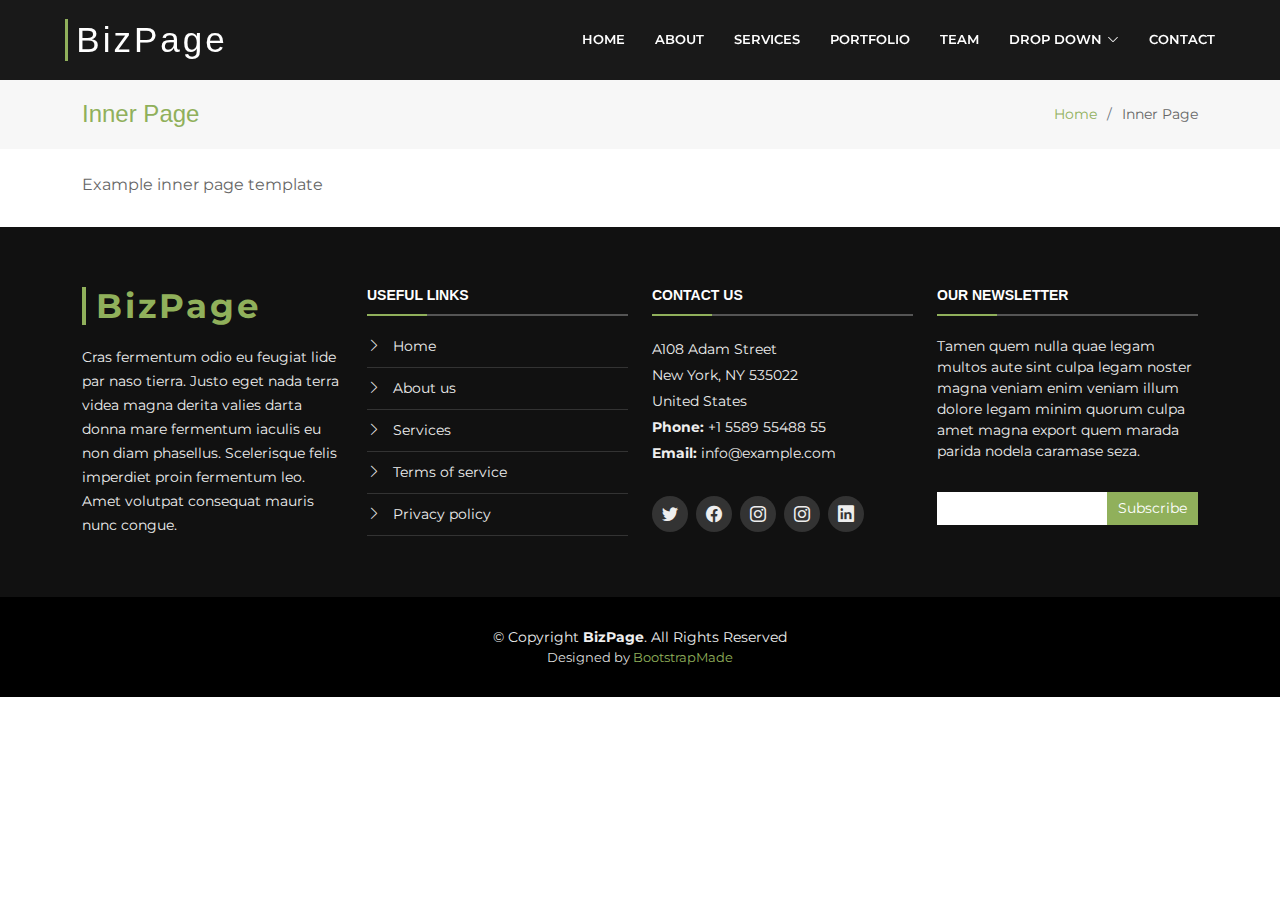
<file: inner-page.html>
<!DOCTYPE html>
<html lang="en">

<head>
  <meta charset="utf-8">
  <meta content="width=device-width, initial-scale=1.0" name="viewport">

  <title>Inner Page - BizPage Bootstrap Template</title>
  <meta content="" name="description">
  <meta content="" name="keywords">

  <!-- Favicons -->
  <link href="assets/img/favicon.png" rel="icon">
  <link href="assets/img/apple-touch-icon.png" rel="apple-touch-icon">

  <!-- Google Fonts -->
  <link href="https://fonts.googleapis.com/css?family=Open+Sans:300,300i,400,400i,700,700i|Montserrat:300,400,500,700" rel="stylesheet">

  <!-- Vendor CSS Files -->
  <link href="assets/vendor/animate.css/animate.min.css" rel="stylesheet">
  <link href="assets/vendor/aos/aos.css" rel="stylesheet">
  <link href="assets/vendor/bootstrap/css/bootstrap.min.css" rel="stylesheet">
  <link href="assets/vendor/bootstrap-icons/bootstrap-icons.css" rel="stylesheet">
  <link href="assets/vendor/glightbox/css/glightbox.min.css" rel="stylesheet">
  <link href="assets/vendor/swiper/swiper-bundle.min.css" rel="stylesheet">

  <!-- Template Main CSS File -->
  <link href="assets/css/style.css" rel="stylesheet">

  <!-- =======================================================
  * Template Name: BizPage - v5.1.0
  * Template URL: https://bootstrapmade.com/bizpage-bootstrap-business-template/
  * Author: BootstrapMade.com
  * License: https://bootstrapmade.com/license/
  ======================================================== -->
</head>

<body>

  <!-- ======= Header ======= -->
  <header id="header" class="fixed-top d-flex align-items-center ">
    <div class="container-fluid">

      <div class="row justify-content-center align-items-center">
        <div class="col-xl-11 d-flex align-items-center justify-content-between">
          <h1 class="logo"><a href="index.html">BizPage</a></h1>
          <!-- Uncomment below if you prefer to use an image logo -->
          <!-- <a href="index.html" class="logo"><img src="assets/img/logo.png" alt="" class="img-fluid"></a>-->

          <nav id="navbar" class="navbar">
            <ul>
              <li><a class="nav-link scrollto " href="#hero">Home</a></li>
              <li><a class="nav-link scrollto" href="#about">About</a></li>
              <li><a class="nav-link scrollto" href="#services">Services</a></li>
              <li><a class="nav-link scrollto " href="#portfolio">Portfolio</a></li>
              <li><a class="nav-link scrollto" href="#team">Team</a></li>
              <li class="dropdown"><a href="#"><span>Drop Down</span> <i class="bi bi-chevron-down"></i></a>
                <ul>
                  <li><a href="#">Drop Down 1</a></li>
                  <li class="dropdown"><a href="#"><span>Deep Drop Down</span> <i class="bi bi-chevron-right"></i></a>
                    <ul>
                      <li><a href="#">Deep Drop Down 1</a></li>
                      <li><a href="#">Deep Drop Down 2</a></li>
                      <li><a href="#">Deep Drop Down 3</a></li>
                      <li><a href="#">Deep Drop Down 4</a></li>
                      <li><a href="#">Deep Drop Down 5</a></li>
                    </ul>
                  </li>
                  <li><a href="#">Drop Down 2</a></li>
                  <li><a href="#">Drop Down 3</a></li>
                  <li><a href="#">Drop Down 4</a></li>
                </ul>
              </li>
              <li><a class="nav-link scrollto" href="#contact">Contact</a></li>
            </ul>
            <i class="bi bi-list mobile-nav-toggle"></i>
          </nav><!-- .navbar -->
        </div>
      </div>

    </div>
  </header><!-- End Header -->

  <main id="main">

    <!-- ======= Breadcrumbs Section ======= -->
    <section class="breadcrumbs">
      <div class="container">

        <div class="d-flex justify-content-between align-items-center">
          <h2>Inner Page</h2>
          <ol>
            <li><a href="index.html">Home</a></li>
            <li>Inner Page</li>
          </ol>
        </div>

      </div>
    </section><!-- End Breadcrumbs Section -->

    <section class="inner-page mt-4">
      <div class="container">
        <p>
          Example inner page template
        </p>
      </div>
    </section>

  </main><!-- End #main -->

  <!-- ======= Footer ======= -->
  <footer id="footer">
    <div class="footer-top">
      <div class="container">
        <div class="row">

          <div class="col-lg-3 col-md-6 footer-info">
            <h3>BizPage</h3>
            <p>Cras fermentum odio eu feugiat lide par naso tierra. Justo eget nada terra videa magna derita valies darta donna mare fermentum iaculis eu non diam phasellus. Scelerisque felis imperdiet proin fermentum leo. Amet volutpat consequat mauris nunc congue.</p>
          </div>

          <div class="col-lg-3 col-md-6 footer-links">
            <h4>Useful Links</h4>
            <ul>
              <li><i class="bi bi-chevron-right"></i> <a href="#">Home</a></li>
              <li><i class="bi bi-chevron-right"></i> <a href="#">About us</a></li>
              <li><i class="bi bi-chevron-right"></i> <a href="#">Services</a></li>
              <li><i class="bi bi-chevron-right"></i> <a href="#">Terms of service</a></li>
              <li><i class="bi bi-chevron-right"></i> <a href="#">Privacy policy</a></li>
            </ul>
          </div>

          <div class="col-lg-3 col-md-6 footer-contact">
            <h4>Contact Us</h4>
            <p>
              A108 Adam Street <br>
              New York, NY 535022<br>
              United States <br>
              <strong>Phone:</strong> +1 5589 55488 55<br>
              <strong>Email:</strong> info@example.com<br>
            </p>

            <div class="social-links">
              <a href="#" class="twitter"><i class="bi bi-twitter"></i></a>
              <a href="#" class="facebook"><i class="bi bi-facebook"></i></a>
              <a href="#" class="instagram"><i class="bi bi-instagram"></i></a>
              <a href="#" class="instagram"><i class="bi bi-instagram"></i></a>
              <a href="#" class="linkedin"><i class="bi bi-linkedin"></i></a>
            </div>

          </div>

          <div class="col-lg-3 col-md-6 footer-newsletter">
            <h4>Our Newsletter</h4>
            <p>Tamen quem nulla quae legam multos aute sint culpa legam noster magna veniam enim veniam illum dolore legam minim quorum culpa amet magna export quem marada parida nodela caramase seza.</p>
            <form action="" method="post">
              <input type="email" name="email"><input type="submit" value="Subscribe">
            </form>
          </div>

        </div>
      </div>
    </div>

    <div class="container">
      <div class="copyright">
        &copy; Copyright <strong>BizPage</strong>. All Rights Reserved
      </div>
      <div class="credits">
        <!--
        All the links in the footer should remain intact.
        You can delete the links only if you purchased the pro version.
        Licensing information: https://bootstrapmade.com/license/
        Purchase the pro version with working PHP/AJAX contact form: https://bootstrapmade.com/buy/?theme=BizPage
      -->
        Designed by <a href="https://bootstrapmade.com/">BootstrapMade</a>
      </div>
    </div>
  </footer><!-- End Footer -->

  <a href="#" class="back-to-top d-flex align-items-center justify-content-center"><i class="bi bi-arrow-up-short"></i></a>
  <!-- Uncomment below i you want to use a preloader -->
  <!-- <div id="preloader"></div> -->

  <!-- Vendor JS Files -->
  <script src="assets/vendor/aos/aos.js"></script>
  <script src="assets/vendor/bootstrap/js/bootstrap.bundle.min.js"></script>
  <script src="assets/vendor/glightbox/js/glightbox.min.js"></script>
  <script src="assets/vendor/isotope-layout/isotope.pkgd.min.js"></script>
  <script src="assets/vendor/php-email-form/validate.js"></script>
  <script src="assets/vendor/purecounter/purecounter.js"></script>
  <script src="assets/vendor/swiper/swiper-bundle.min.js"></script>
  <script src="assets/vendor/waypoints/noframework.waypoints.js"></script>

  <!-- Template Main JS File -->
  <script src="assets/js/main.js"></script>

</body>

</html>
</file>
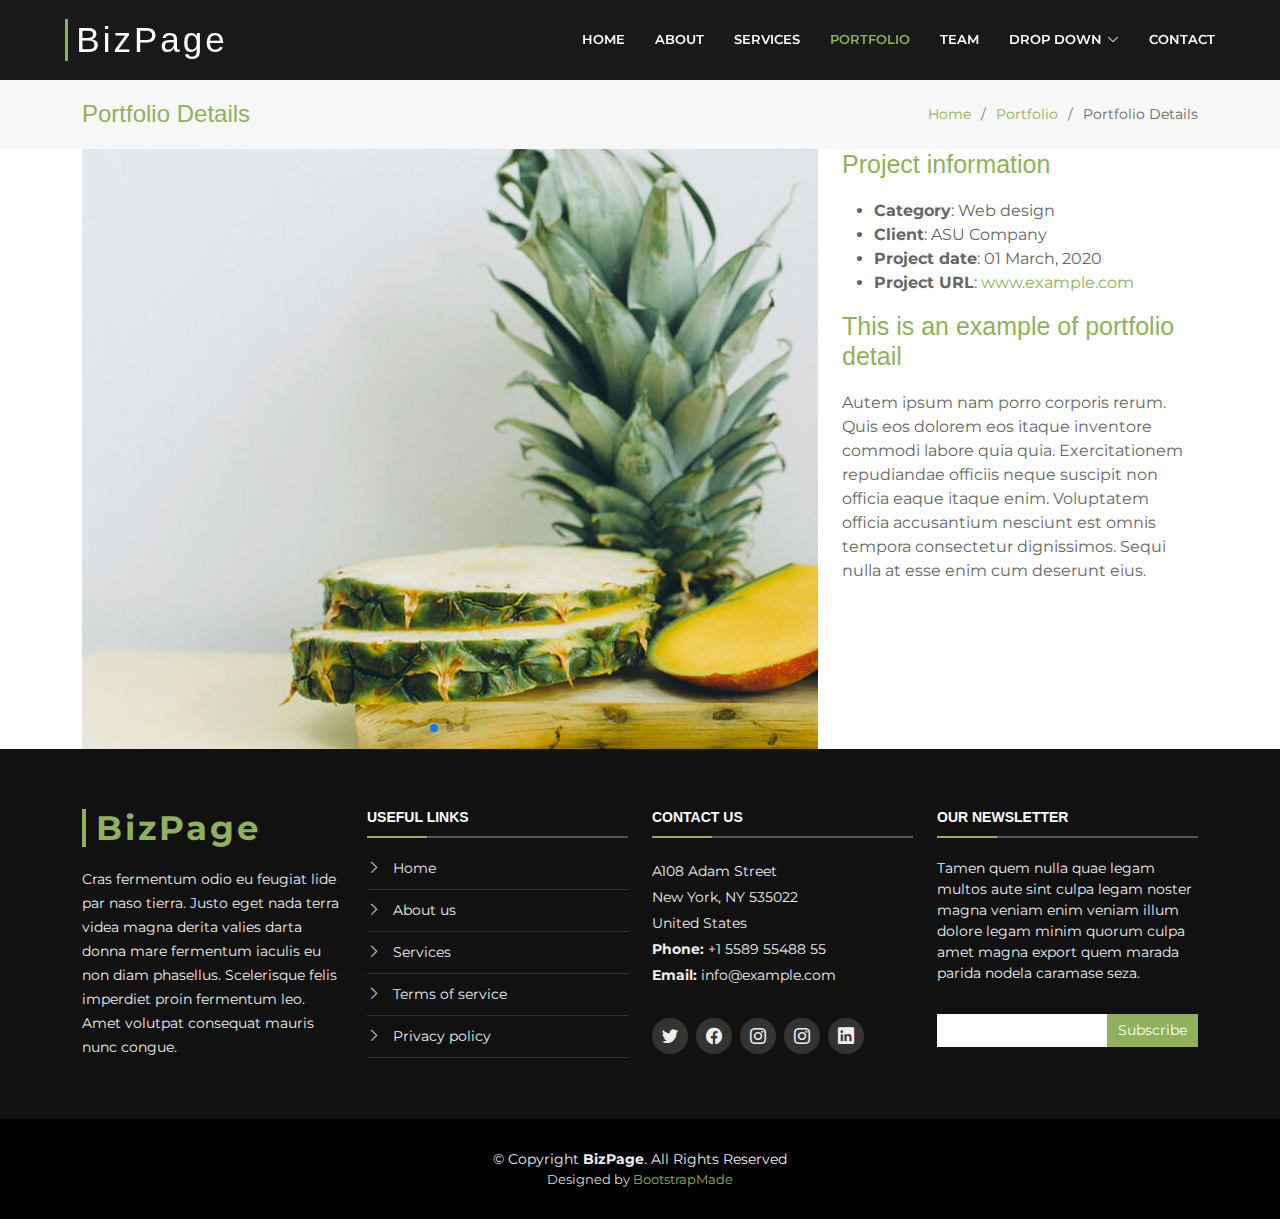
<file: portfolio-details.html>
<!DOCTYPE html>
<html lang="en">

<head>
  <meta charset="utf-8">
  <meta content="width=device-width, initial-scale=1.0" name="viewport">

  <title>Portfolio Details - BizPage Bootstrap Template</title>
  <meta content="" name="description">
  <meta content="" name="keywords">

  <!-- Favicons -->
  <link href="assets/img/favicon.png" rel="icon">
  <link href="assets/img/apple-touch-icon.png" rel="apple-touch-icon">

  <!-- Google Fonts -->
  <link href="https://fonts.googleapis.com/css?family=Open+Sans:300,300i,400,400i,700,700i|Montserrat:300,400,500,700" rel="stylesheet">

  <!-- Vendor CSS Files -->
  <link href="assets/vendor/animate.css/animate.min.css" rel="stylesheet">
  <link href="assets/vendor/aos/aos.css" rel="stylesheet">
  <link href="assets/vendor/bootstrap/css/bootstrap.min.css" rel="stylesheet">
  <link href="assets/vendor/bootstrap-icons/bootstrap-icons.css" rel="stylesheet">
  <link href="assets/vendor/glightbox/css/glightbox.min.css" rel="stylesheet">
  <link href="assets/vendor/swiper/swiper-bundle.min.css" rel="stylesheet">

  <!-- Template Main CSS File -->
  <link href="assets/css/style.css" rel="stylesheet">

  <!-- =======================================================
  * Template Name: BizPage - v5.1.0
  * Template URL: https://bootstrapmade.com/bizpage-bootstrap-business-template/
  * Author: BootstrapMade.com
  * License: https://bootstrapmade.com/license/
  ======================================================== -->
</head>

<body>

  <!-- ======= Header ======= -->
  <header id="header" class="fixed-top d-flex align-items-center ">
    <div class="container-fluid">

      <div class="row justify-content-center align-items-center">
        <div class="col-xl-11 d-flex align-items-center justify-content-between">
          <h1 class="logo"><a href="index.html">BizPage</a></h1>
          <!-- Uncomment below if you prefer to use an image logo -->
          <!-- <a href="index.html" class="logo"><img src="assets/img/logo.png" alt="" class="img-fluid"></a>-->

          <nav id="navbar" class="navbar">
            <ul>
              <li><a class="nav-link scrollto " href="#hero">Home</a></li>
              <li><a class="nav-link scrollto" href="#about">About</a></li>
              <li><a class="nav-link scrollto" href="#services">Services</a></li>
              <li><a class="nav-link scrollto active" href="#portfolio">Portfolio</a></li>
              <li><a class="nav-link scrollto" href="#team">Team</a></li>
              <li class="dropdown"><a href="#"><span>Drop Down</span> <i class="bi bi-chevron-down"></i></a>
                <ul>
                  <li><a href="#">Drop Down 1</a></li>
                  <li class="dropdown"><a href="#"><span>Deep Drop Down</span> <i class="bi bi-chevron-right"></i></a>
                    <ul>
                      <li><a href="#">Deep Drop Down 1</a></li>
                      <li><a href="#">Deep Drop Down 2</a></li>
                      <li><a href="#">Deep Drop Down 3</a></li>
                      <li><a href="#">Deep Drop Down 4</a></li>
                      <li><a href="#">Deep Drop Down 5</a></li>
                    </ul>
                  </li>
                  <li><a href="#">Drop Down 2</a></li>
                  <li><a href="#">Drop Down 3</a></li>
                  <li><a href="#">Drop Down 4</a></li>
                </ul>
              </li>
              <li><a class="nav-link scrollto" href="#contact">Contact</a></li>
            </ul>
            <i class="bi bi-list mobile-nav-toggle"></i>
          </nav><!-- .navbar -->
        </div>
      </div>

    </div>
  </header><!-- End Header -->

  <main id="main">

    <!-- ======= Breadcrumbs Section ======= -->
    <section class="breadcrumbs">
      <div class="container">

        <div class="d-flex justify-content-between align-items-center">
          <h2>Portfolio Details</h2>
          <ol>
            <li><a href="index.html">Home</a></li>
            <li><a href="portfolio.html">Portfolio</a></li>
            <li>Portfolio Details</li>
          </ol>
        </div>

      </div>
    </section><!-- Breadcrumbs Section -->

    <!-- ======= Portfolio Details Section ======= -->
    <section id="portfolio-details" class="portfolio-details">
      <div class="container">

        <div class="row gy-4">

          <div class="col-lg-8">
            <div class="portfolio-details-slider swiper-container">
              <div class="swiper-wrapper align-items-center">

                <div class="swiper-slide">
                  <img src="assets/img/portfolio/portfolio-details-1.jpg" alt="">
                </div>

                <div class="swiper-slide">
                  <img src="assets/img/portfolio/portfolio-details-2.jpg" alt="">
                </div>

                <div class="swiper-slide">
                  <img src="assets/img/portfolio/portfolio-details-3.jpg" alt="">
                </div>

              </div>
              <div class="swiper-pagination"></div>
            </div>
          </div>

          <div class="col-lg-4">
            <div class="portfolio-info">
              <h3>Project information</h3>
              <ul>
                <li><strong>Category</strong>: Web design</li>
                <li><strong>Client</strong>: ASU Company</li>
                <li><strong>Project date</strong>: 01 March, 2020</li>
                <li><strong>Project URL</strong>: <a href="#">www.example.com</a></li>
              </ul>
            </div>
            <div class="portfolio-description">
              <h2>This is an example of portfolio detail</h2>
              <p>
                Autem ipsum nam porro corporis rerum. Quis eos dolorem eos itaque inventore commodi labore quia quia. Exercitationem repudiandae officiis neque suscipit non officia eaque itaque enim. Voluptatem officia accusantium nesciunt est omnis tempora consectetur dignissimos. Sequi nulla at esse enim cum deserunt eius.
              </p>
            </div>
          </div>

        </div>

      </div>
    </section><!-- End Portfolio Details Section -->

  </main><!-- End #main -->

  <!-- ======= Footer ======= -->
  <footer id="footer">
    <div class="footer-top">
      <div class="container">
        <div class="row">

          <div class="col-lg-3 col-md-6 footer-info">
            <h3>BizPage</h3>
            <p>Cras fermentum odio eu feugiat lide par naso tierra. Justo eget nada terra videa magna derita valies darta donna mare fermentum iaculis eu non diam phasellus. Scelerisque felis imperdiet proin fermentum leo. Amet volutpat consequat mauris nunc congue.</p>
          </div>

          <div class="col-lg-3 col-md-6 footer-links">
            <h4>Useful Links</h4>
            <ul>
              <li><i class="bi bi-chevron-right"></i> <a href="#">Home</a></li>
              <li><i class="bi bi-chevron-right"></i> <a href="#">About us</a></li>
              <li><i class="bi bi-chevron-right"></i> <a href="#">Services</a></li>
              <li><i class="bi bi-chevron-right"></i> <a href="#">Terms of service</a></li>
              <li><i class="bi bi-chevron-right"></i> <a href="#">Privacy policy</a></li>
            </ul>
          </div>

          <div class="col-lg-3 col-md-6 footer-contact">
            <h4>Contact Us</h4>
            <p>
              A108 Adam Street <br>
              New York, NY 535022<br>
              United States <br>
              <strong>Phone:</strong> +1 5589 55488 55<br>
              <strong>Email:</strong> info@example.com<br>
            </p>

            <div class="social-links">
              <a href="#" class="twitter"><i class="bi bi-twitter"></i></a>
              <a href="#" class="facebook"><i class="bi bi-facebook"></i></a>
              <a href="#" class="instagram"><i class="bi bi-instagram"></i></a>
              <a href="#" class="instagram"><i class="bi bi-instagram"></i></a>
              <a href="#" class="linkedin"><i class="bi bi-linkedin"></i></a>
            </div>

          </div>

          <div class="col-lg-3 col-md-6 footer-newsletter">
            <h4>Our Newsletter</h4>
            <p>Tamen quem nulla quae legam multos aute sint culpa legam noster magna veniam enim veniam illum dolore legam minim quorum culpa amet magna export quem marada parida nodela caramase seza.</p>
            <form action="" method="post">
              <input type="email" name="email"><input type="submit" value="Subscribe">
            </form>
          </div>

        </div>
      </div>
    </div>

    <div class="container">
      <div class="copyright">
        &copy; Copyright <strong>BizPage</strong>. All Rights Reserved
      </div>
      <div class="credits">
        <!--
        All the links in the footer should remain intact.
        You can delete the links only if you purchased the pro version.
        Licensing information: https://bootstrapmade.com/license/
        Purchase the pro version with working PHP/AJAX contact form: https://bootstrapmade.com/buy/?theme=BizPage
      -->
        Designed by <a href="https://bootstrapmade.com/">BootstrapMade</a>
      </div>
    </div>
  </footer><!-- End Footer -->

  <a href="#" class="back-to-top d-flex align-items-center justify-content-center"><i class="bi bi-arrow-up-short"></i></a>
  <!-- Uncomment below i you want to use a preloader -->
  <!-- <div id="preloader"></div> -->

  <!-- Vendor JS Files -->
  <script src="assets/vendor/aos/aos.js"></script>
  <script src="assets/vendor/bootstrap/js/bootstrap.bundle.min.js"></script>
  <script src="assets/vendor/glightbox/js/glightbox.min.js"></script>
  <script src="assets/vendor/isotope-layout/isotope.pkgd.min.js"></script>
  <script src="assets/vendor/php-email-form/validate.js"></script>
  <script src="assets/vendor/purecounter/purecounter.js"></script>
  <script src="assets/vendor/swiper/swiper-bundle.min.js"></script>
  <script src="assets/vendor/waypoints/noframework.waypoints.js"></script>

  <!-- Template Main JS File -->
  <script src="assets/js/main.js"></script>

</body>

</html>
</file>
<file: assets/css/style.css>
/**
* Template Name: BizPage - v5.1.0
* Template URL: https://bootstrapmade.com/bizpage-bootstrap-business-template/
* Author: BootstrapMade.com
* License: https://bootstrapmade.com/license/
*/

/*--------------------------------------------------------------
# General
--------------------------------------------------------------*/
body {
  background: #fff;
  color: #666666;
  font-family: "Montserrat", sans-serif;
}

a {
  color: #90b05b;
  transition: 0.5s;
  text-decoration: none;
}

a:hover, a:active, a:focus {
  color: #90b05b;
  outline: none;
  text-decoration: none;
}

p {
  padding: 0;
  margin: 0 0 30px 0;
}

h1, h2, h3, h4{
  font-family: 'Coda Caption', sans-serif;
  font-weight: 400;
  font-size: 25px;
  margin: 0 0 20px 0;
  padding: 0;
  color: #90b05b;
}
h5, h6{
  font-family: 'Montserrat', sans-serif;
  font-weight: 400;
  font-size: 20px;
  margin: 0 0 20px 0;
  padding: 0;
}

/*--------------------------------------------------------------
# Back to top button
--------------------------------------------------------------*/
.back-to-top {
  position: fixed;
  visibility: hidden;
  opacity: 0;
  right: 15px;
  bottom: 15px;
  z-index: 996;
  background: #90b05b;
  width: 40px;
  height: 40px;
  border-radius: 50px;
  transition: all 0.4s;
}

.back-to-top i {
  font-size: 28px;
  color: #fff;
  line-height: 0;
}

.back-to-top:hover {
  background: #2ce782;
  color: #fff;
}

.back-to-top.active {
  visibility: visible;
  opacity: 1;
}

/* Prelaoder */
#preloader {
  position: fixed;
  top: 0;
  left: 0;
  right: 0;
  bottom: 0;
  z-index: 9999;
  overflow: hidden;
  background: #fff;
}

#preloader:before {
  content: "";
  position: fixed;
  top: calc(50% - 30px);
  left: calc(50% - 30px);
  border: 6px solid #f2f2f2;
  border-top: 6px solid #90b05b;
  border-radius: 50%;
  width: 60px;
  height: 60px;
  -webkit-animation: animate-preloader 1s linear infinite;
  animation: animate-preloader 1s linear infinite;
}

@-webkit-keyframes animate-preloader {
  0% {
    transform: rotate(0deg);
  }
  100% {
    transform: rotate(360deg);
  }
}

@keyframes animate-preloader {
  0% {
    transform: rotate(0deg);
  }
  100% {
    transform: rotate(360deg);
  }
}

/*--------------------------------------------------------------
# Header
--------------------------------------------------------------*/
#header {
  transition: all 0.5s;
  z-index: 997;
  background: rgba(0, 0, 0, 0.9);
  height: 80px;
}

#header.header-transparent {
  background: transparent;
}

#header.header-scrolled {
  background: rgba(0, 0, 0, 0.9);
  height: 60px;
}

#header .logo {
  font-size: 35px;
  margin: 0;
  padding: 0;
  font-family:'Coda Caption', sans-serif;
  font-weight: 500;
  letter-spacing: 3px;
  padding-left: 8px;
  border-left: 3px solid #90b05b;
}

#header .logo a {
  color: #fff;
}

#header .logo img {
  max-height: 40px;
}

@media (max-width: 992px) {
  #header .logo {
    font-size: 28px;
  }
}

/*--------------------------------------------------------------
# Navigation Menu
--------------------------------------------------------------*/
/**
* Desktop Navigation 
*/
.navbar {
  padding: 0;
}

.navbar ul {
  margin: 0;
  padding: 0;
  display: flex;
  list-style: none;
  align-items: center;
}

.navbar li {
  position: relative;
}

.navbar a {
  display: flex;
  align-items: center;
  justify-content: space-between;
  padding: 10px 0 10px 30px;
  font-family: "Montserrat", sans-serif;
  font-size: 13px;
  font-weight: 600;
  color: #fff;
  white-space: nowrap;
  text-transform: uppercase;
  transition: 0.3s;
}

.navbar a i {
  font-size: 12px;
  line-height: 0;
  margin-left: 5px;
}

.navbar a:hover, .navbar .active, .navbar li:hover > a {
  color: #90b05b;
}

.navbar .dropdown ul {
  display: block;
  position: absolute;
  left: 14px;
  top: calc(100% + 30px);
  margin: 0;
  padding: 10px 0;
  z-index: 99;
  opacity: 0;
  visibility: hidden;
  background: #fff;
  box-shadow: 0px 0px 30px rgba(127, 137, 161, 0.25);
  transition: 0.3s;
}

.navbar .dropdown ul li {
  min-width: 200px;
}

.navbar .dropdown ul a {
  padding: 10px 20px;
  text-transform: none;
  color: #666666;
}

.navbar .dropdown ul a i {
  font-size: 12px;
}

.navbar .dropdown ul a:hover, .navbar .dropdown ul .active:hover, .navbar .dropdown ul li:hover > a {
  color: #90b05b;
}

.navbar .dropdown:hover > ul {
  opacity: 1;
  top: 100%;
  visibility: visible;
}

.navbar .dropdown .dropdown ul {
  top: 0;
  left: calc(100% - 30px);
  visibility: hidden;
}

.navbar .dropdown .dropdown:hover > ul {
  opacity: 1;
  top: 0;
  left: 100%;
  visibility: visible;
}

@media (max-width: 1366px) {
  .navbar .dropdown .dropdown ul {
    left: -90%;
  }
  .navbar .dropdown .dropdown:hover > ul {
    left: -100%;
  }
}

/**
* Mobile Navigation 
*/
.mobile-nav-toggle {
  color: #fff;
  font-size: 28px;
  cursor: pointer;
  display: none;
  line-height: 0;
  transition: 0.5s;
}

@media (max-width: 991px) {
  .mobile-nav-toggle {
    display: block;
  }
  .navbar ul {
    display: none;
  }
}

.navbar-mobile {
  position: fixed;
  overflow: hidden;
  top: 0;
  right: 0;
  left: 0;
  bottom: 0;
  background: rgba(26, 26, 26, 0.9);
  transition: 0.3s;
  z-index: 999;
}

.navbar-mobile .mobile-nav-toggle {
  position: absolute;
  top: 15px;
  right: 15px;
}

.navbar-mobile ul {
  display: block;
  position: absolute;
  top: 55px;
  right: 15px;
  bottom: 15px;
  left: 15px;
  padding: 10px 0;
  background-color: #fff;
  overflow-y: auto;
  transition: 0.3s;
}

.navbar-mobile a {
  padding: 10px 20px;
  font-size: 15px;
  color: #333333;
}

.navbar-mobile a:hover, .navbar-mobile .active, .navbar-mobile li:hover > a {
  color: #90b05b;
}

.navbar-mobile .getstarted {
  margin: 15px;
}

.navbar-mobile .dropdown ul {
  position: static;
  display: none;
  margin: 10px 20px;
  padding: 10px 0;
  z-index: 99;
  opacity: 1;
  visibility: visible;
  background: #fff;
  box-shadow: 0px 0px 30px rgba(127, 137, 161, 0.25);
}

.navbar-mobile .dropdown ul li {
  min-width: 200px;
}

.navbar-mobile .dropdown ul a {
  padding: 10px 20px;
}

.navbar-mobile .dropdown ul a i {
  font-size: 12px;
}

.navbar-mobile .dropdown ul a:hover, .navbar-mobile .dropdown ul .active:hover, .navbar-mobile .dropdown ul li:hover > a {
  color: #90b05b;
}

.navbar-mobile .dropdown > .dropdown-active {
  display: block;
}

	tr:nth-child(even) {
  background-color: #f2f2f2;
}

/*--------------------------------------------------------------
# Hero Section
--------------------------------------------------------------*/
#hero {
  width: 100%;
  height: 100vh;
  background: #000;
  overflow: hidden;
  position: relative;
}

@media (max-height: 500px) {
  #hero {
    height: 150vh;
  }
}

#hero .carousel, #hero .carousel-inner, #hero .carousel-item, #hero .carousel-item::before {
  position: absolute;
  top: 0;
  right: 0;
  left: 0;
  bottom: 0;
}

#hero .carousel-item {
  background-size: cover;
  background-position: center;
  background-repeat: no-repeat;
}

#hero .carousel-item::before {
  content: '';
  background-color: rgba(0, 0, 0, 0.7);
}

#hero .carousel-container {
  display: flex;
  justify-content: center;
  align-items: center;
  position: absolute;
  bottom: 0;
  top: 70px;
  left: 50px;
  right: 50px;
}

#hero .container {
  text-align: center;
}

#hero h2 {
  color: #fff;
  margin-bottom: 30px;
  font-size: 48px;
  font-weight: 700;
}

@media (max-width: 768px) {
  #hero h2 {
    font-size: 28px;
  }
}

#hero p {
  width: 80%;
  margin: 0 auto 30px auto;
  color: #fff;
}

@media (min-width: 1024px) {
  #hero p {
    width: 60%;
  }
}

#hero .carousel-fade {
  overflow: hidden;
}

#hero .carousel-fade .carousel-inner .carousel-item {
  transition-property: opacity;
}

#hero .carousel-fade .carousel-inner .carousel-item,
#hero .carousel-fade .carousel-inner .active.carousel-item-start,
#hero .carousel-fade .carousel-inner .active.carousel-item-end {
  opacity: 0;
}

#hero .carousel-fade .carousel-inner .active,
#hero .carousel-fade .carousel-inner .carousel-item-next.carousel-item-start,
#hero .carousel-fade .carousel-inner .carousel-item-prev.carousel-item-end {
  opacity: 1;
  transition: 0.5s;
}

#hero .carousel-fade .carousel-inner .carousel-item-next,
#hero .carousel-fade .carousel-inner .carousel-item-prev,
#hero .carousel-fade .carousel-inner .active.carousel-item-start,
#hero .carousel-fade .carousel-inner .active.carousel-item-end {
  left: 0;
  transform: translate3d(0, 0, 0);
}

#hero .carousel-control-prev, #hero .carousel-control-next {
  width: 10%;
}

@media (min-width: 1024px) {
  #hero .carousel-control-prev, #hero .carousel-control-next {
    width: 5%;
  }
}

#hero .carousel-control-next-icon, #hero .carousel-control-prev-icon {
  background: none;
  font-size: 32px;
  line-height: 1;
}

#hero .carousel-indicators li {
  cursor: pointer;
}

#hero .btn-get-started {
  font-family: "Montserrat", sans-serif;
  font-weight: 500;
  font-size: 16px;
  letter-spacing: 1px;
  display: inline-block;
  padding: 8px 32px;
  border-radius: 50px;
  transition: 0.5s;
  margin: 10px;
  color: #fff;
  background: #90b05b;
}

#hero .btn-get-started:hover {
  background: #fff;
  color: #90b05b;
}

/*--------------------------------------------------------------
# Sections
--------------------------------------------------------------*/
section {
  overflow: hidden;
}

/* Sections Header
--------------------------------*/
.section-header h3 {
  font-size: 32px;
  color: #111;
  text-transform: uppercase;
  text-align: center;
  font-weight: 700;
  position: relative;
  padding-bottom: 15px;
}

.section-header h3::before {
  content: '';
  position: absolute;
  display: block;
  width: 120px;
  height: 1px;
  background: #ddd;
  bottom: 1px;
  left: calc(50% - 60px);
}

.section-header h3::after {
  content: '';
  position: absolute;
  display: block;
  width: 40px;
  height: 3px;
  background: #90b05b;
  bottom: 0;
  left: calc(50% - 20px);
}

.section-header p {
  text-align: center;
  padding-bottom: 30px;
  color: #333;
}

/* Section with background
--------------------------------*/
.section-bg {
  background: #f7f7f7;
}

/*--------------------------------------------------------------
# Breadcrumbs
--------------------------------------------------------------*/
.breadcrumbs {
  padding: 20px 0;
  background-color: #f7f7f7;
  min-height: 40px;
  margin-top: 80px;
}

.breadcrumbs h2 {
  font-size: 24px;
  margin-bottom: 0;
  font-weight: 400;
}

.breadcrumbs ol {
  display: flex;
  flex-wrap: wrap;
  list-style: none;
  padding: 0;
  margin: 0;
  font-size: 14px;
}

.breadcrumbs ol li + li {
  padding-left: 10px;
}

.breadcrumbs ol li + li::before {
  display: inline-block;
  padding-right: 10px;
  color: #6c757d;
  content: "/";
}

@media (max-width: 768px) {
  .breadcrumbs .d-flex {
    display: block !important;
  }
  .breadcrumbs ol {
    display: block;
  }
  .breadcrumbs ol li {
    display: inline-block;
  }
}

/* Featured Services Section
--------------------------------*/
#featured-services {
  background: #000;
}

#featured-services .box {
  padding: 30px 20px;
}

#featured-services .box-bg {
  background-image: linear-gradient(0deg, #000000 0%, #242323 50%, #000000 100%);
}

#featured-services i {
  color: #90b05b;
  font-size: 48px;
  display: inline-block;
  line-height: 1;
}

#featured-services h4 {
  font-weight: 400;
  margin: 15px 0;
  font-size: 18px;
}

#featured-services h4 a {
  color: #fff;
}

#featured-services h4 a:hover {
  color: #90b05b;
}

#featured-services p {
  font-size: 14px;
  line-height: 24px;
  color: #fff;
  margin-bottom: 0;
}

/* About Us Section
--------------------------------*/
#about {
  background: url("../img/about-bg.jpg") center top no-repeat fixed;
  background-size: cover;
  padding: 60px 0 40px 0;
  position: relative;
}

#about::before {
  content: '';
  position: absolute;
  left: 0;
  right: 0;
  top: 0;
  bottom: 0;
  background: rgba(255, 255, 255, 0.92);
  z-index: 9;
}

#about .container {
  position: relative;
  z-index: 10;
}

#about .about-col {
  background: #fff;
  border-radius: 0 0 4px 4px;
  box-shadow: 0px 2px 12px rgba(0, 0, 0, 0.08);
  margin-bottom: 20px;
}

#about .about-col .img {
  position: relative;
}

#about .about-col .img img {
  border-radius: 4px 4px 0 0;
}

#about .about-col .icon {
  width: 64px;
  height: 64px;
  text-align: center;
  position: absolute;
  background-color: #90b05b;
  border-radius: 50%;
  border: 4px solid #fff;
  left: calc( 50% - 32px);
  bottom: -30px;
  transition: 0.3s;
  display: flex;
  align-items: center;
  justify-content: center;
}

#about .about-col i {
  font-size: 28px;
  line-height: 0;
  color: #fff;
  transition: 0.3s;
}

#about .about-col:hover .icon {
  background-color: #fff;
}

#about .about-col:hover i {
  color: #90b05b;
}

#about .about-col h2 {
  color: #000;
  text-align: center;
  font-weight: 700;
  font-size: 20px;
  padding: 0;
  margin: 40px 0 12px 0;
}

#about .about-col h2 a {
  color: #000;
}

#about .about-col h2 a:hover {
  color: #90b05b;
}

#about .about-col p {
  font-size: 14px;
  line-height: 24px;
  color: #333;
  margin-bottom: 0;
  padding: 0 20px 20px 20px;
}

/* Services Section
--------------------------------*/
#services {
  background: #fff;
  background-size: cover;
  padding: 60px 0 40px 0;
}

#services .box {
  margin-bottom: 30px;
}

#services .icon {
  float: left;
}

#services .icon i {
  color: #90b05b;
  font-size: 36px;
  line-height: 0;
  transition: 0.5s;
}

#services .title {
  margin-left: 60px;
  font-weight: 700;
  margin-bottom: 15px;
  font-size: 18px;
}

#services .title a {
  color: #111;
}

#services .box:hover .title a {
  color: #90b05b;
}

#services .description {
  font-size: 14px;
  margin-left: 60px;
  line-height: 24px;
  margin-bottom: 0;
}

/* Call To Action Section
--------------------------------*/
#call-to-action {
  background: linear-gradient(rgba(0, 142, 99, 0.1), rgba(0, 0, 0, 0.1)), url(../img/call-to-action-bg.jpg) fixed center center;
  background-size: cover;
  padding: 60px 0;
}

#call-to-action h3 {
  color: #fff;
  font-size: 28px;
  font-weight: 700;
}

#call-to-action p {
  color: #fff;
}

#call-to-action .cta-btn {
  font-family: "Montserrat", sans-serif;
  text-transform: uppercase;
  font-weight: 500;
  font-size: 16px;
  letter-spacing: 1px;
  display: inline-block;
  padding: 8px 28px;
  border-radius: 25px;
  transition: 0.5s;
  margin-top: 10px;
  border: 2px solid #fff;
  color: #fff;
}

#call-to-action .cta-btn:hover {
  background: #90b05b;
  border: 2px solid #90b05b;
}

/* Call To Action Section
--------------------------------*/
#skills {
  padding: 60px 0;
}

#skills .progress {
  height: 35px;
  margin-bottom: 10px;
  border-radius: 0;
}

#skills .progress .skill {
  font-family: "Open Sans", sans-serif;
  line-height: 35px;
  padding: 0;
  margin: 0 0 0 20px;
  text-transform: uppercase;
}

#skills .progress .skill .val {
  float: right;
  font-style: normal;
  margin: 0 20px 0 0;
}

#skills .progress-bar {
  width: 1px;
  text-align: left;
  transition: .9s;
}

/* Facts Section
--------------------------------*/
#facts {
  background: url("../img/facts-bg.jpg") center top no-repeat fixed;
  background-size: cover;
  padding: 60px 0 0 0;
  position: relative;
}

#facts::before {
  content: '';
  position: absolute;
  left: 0;
  right: 0;
  top: 0;
  bottom: 0;
  background: rgba(255, 255, 255, 0.88);
  z-index: 9;
}

#facts .container {
  position: relative;
  z-index: 10;
}

#facts .counters span {
  font-family: "Montserrat", sans-serif;
  font-weight: bold;
  font-size: 48px;
  display: block;
  color: #90b05b;
}

#facts .counters p {
  padding: 0;
  margin: 0 0 20px 0;
  font-family: "Montserrat", sans-serif;
  font-size: 14px;
  color: #111;
}

#facts .facts-img {
  text-align: center;
  padding-top: 30px;
}

/* Portfolio Section
--------------------------------*/
#portfolio {
  padding: 60px 0;
}



/* Clients Section
--------------------------------*/
#clients {
  padding: 60px 0;
}

#clients img {
  opacity: 0.5;
  transition: 0.3s;
}

#clients img:hover {
  opacity: 1;
}

#clients .swiper-pagination {
  margin-top: 30px;
  position: relative;
}

#clients .swiper-pagination .swiper-pagination-bullet {
  width: 12px;
  height: 12px;
  background-color: #fff;
  opacity: 1;
  border: 1px solid #90b05b;
}

#clients .swiper-pagination .swiper-pagination-bullet-active {
  background-color: #90b05b;
}

/* Testimonials Section
--------------------------------*/
#testimonials {
  padding: 60px 0;
}

#testimonials .section-header {
  margin-bottom: 40px;
}

#testimonials .testimonial-item {
  text-align: center;
}

#testimonials .testimonial-item .testimonial-img {
  width: 120px;
  border-radius: 50%;
  border: 4px solid #fff;
  margin: 0 auto;
}

#testimonials .testimonial-item h3 {
  font-size: 20px;
  font-weight: bold;
  margin: 10px 0 5px 0;
  color: #111;
}

#testimonials .testimonial-item h4 {
  font-size: 14px;
  color: #999;
  margin: 0 0 15px 0;
}

#testimonials .testimonial-item .quote-sign-left {
  margin-top: -15px;
  padding-right: 10px;
  display: inline-block;
  width: 37px;
}

#testimonials .testimonial-item .quote-sign-right {
  margin-bottom: -15px;
  padding-left: 10px;
  display: inline-block;
  max-width: 100%;
  width: 37px;
}

#testimonials .testimonial-item p {
  font-style: italic;
  margin: 0 auto 15px auto;
}

@media (min-width: 992px) {
  #testimonials .testimonial-item p {
    width: 80%;
  }
}

#testimonials .swiper-pagination {
  margin-top: 20px;
  position: relative;
}

#testimonials .swiper-pagination .swiper-pagination-bullet {
  width: 12px;
  height: 12px;
  background-color: #fff;
  opacity: 1;
  border: 1px solid #90b05b;
}

#testimonials .swiper-pagination .swiper-pagination-bullet-active {
  background-color: #90b05b;
}



/* TM Section
--------------------------------*/
#TM {
  padding: 60px 0;
}

.portfolio-flters {
  padding: 0;
  margin: 5px 0 35px 0;
  list-style: none;
  text-align: center;
}

.portfolio-flters li {
  cursor: pointer;
  margin: 15px 15px 15px 0;
  display: inline-block;
  padding: 10px 20px;
  font-size: 12px;
  line-height: 20px;
  color: #666666;
  border-radius: 4px;
  text-transform: uppercase;
  background: #fff;
  margin-bottom: 5px;
  transition: all 0.3s ease-in-out;
}

.portfolio-flters li:hover, .portfolio-flters li.filter-active {
  background: #18d26e;
  color: #fff;
}

.portfolio-flters li:last-child {
  margin-right: 0;
}



 .portfolio-wrap {
  box-shadow: 0px 2px 12px rgba(0, 0, 0, 0.08);
  transition: 0.3s;
}

 .portfolio-wrap:hover {
  box-shadow: 0px 4px 14px rgba(0, 0, 0, 0.16);
}

 .portfolio-item {
  position: relative;
  height: 360px;
  overflow: hidden;
}


 .portfolio-item figure {
  background: #000;
  overflow: hidden;
  height: 240px;
  position: relative;
  border-radius: 4px 4px 0 0;
  margin: 0;
}

 .portfolio-item figure:hover img {
  opacity: 0.4;
  transition: 0.3s;
}

 .portfolio-item figure .link-preview, .portfolio-item figure .link-details {
  position: absolute;
  display: inline-flex;
  align-items: center;
  justify-content: center;
  opacity: 0;
  line-height: 1;
  text-align: center;
  width: 36px;
  height: 36px;
  background: #fff;
  border-radius: 50%;
  transition: 0.2s linear;
}

 .portfolio-item figure .link-preview i,  .portfolio-item figure .link-details i {
  font-size: 22px;
  color: #333;
  line-height: 0;
}

 .portfolio-item figure .link-preview:hover,  .portfolio-item figure .link-details:hover {
  background: #90b05b;
}

 .portfolio-item figure .link-preview:hover i,  .portfolio-item figure .link-details:hover i {
  color: #fff;
}

.portfolio-item figure .link-preview {
	right: calc(50% - 108px);
    top: calc(50% - 18px);
}

 .portfolio-item figure .link-details {
  left: calc(50% - 18px);
  top: calc(50% - 18px);
}  
  
 .portfolio-item figure:hover .link-preview {
  opacity: 1;
  left: calc(50% - 44px);
}

 .portfolio-item figure:hover .link-details {
  opacity: 1;
  right: calc(50% - 44px);
}


 .portfolio-item .portfolio-info {
  background: #fff;
  text-align: center;
  padding: 30px;
  height: 90px;
  border-radius: 0 0 3px 3px;
}

 .portfolio-item .portfolio-info h4 {
  font-size: 18px;
  line-height: 1px;
  font-weight: 700;
  margin-bottom: 18px;
  padding-bottom: 0;
}

 .portfolio-item .portfolio-info h4 a {
  color: #333;
}

 .portfolio-item .portfolio-info h4 a:hover {
  color: #90b05b;
}

.portfolio-item .portfolio-info p {
  padding: 0;
  margin: 0;
  color: #b8b8b8;
  font-weight: 500;
  font-size: 14px;
  text-transform: uppercase;
}


/* Team Section
--------------------------------*/
#team {
  background: #fff;
  padding: 60px 0;
}

#team .member {
  text-align: center;
  margin-bottom: 20px;
  background: #000;
  position: relative;
}

#team .member .member-info {
  opacity: 0;
  display: flex;
  justify-content: center;
  align-items: center;
  position: absolute;
  bottom: 0;
  top: 0;
  left: 0;
  right: 0;
  transition: 0.2s;
}

#team .member .member-info-content {
  margin-top: -50px;
  transition: margin 0.2s;
}

#team .member:hover .member-info {
  background: rgba(0, 0, 0, 0.7);
  opacity: 1;
  transition: 0.4s;
}

#team .member:hover .member-info-content {
  margin-top: 0;
  transition: margin 0.4s;
}

#team .member h4 {
  font-weight: 700;
  margin-bottom: 2px;
  font-size: 18px;
  color: #fff;
}

#team .member span {
  font-style: italic;
  display: block;
  font-size: 13px;
  color: #fff;
}

#team .member .social {
  margin-top: 15px;
}

#team .member .social a {
  transition: none;
  color: #fff;
}

#team .member .social a:hover {
  color: #90b05b;
}

#team .member .social i {
  font-size: 18px;
  margin: 0 2px;
}

/* Contact Section
--------------------------------*/
#contact {
  padding: 60px 0;
}

#contact .contact-info {
  margin-bottom: 20px;
  text-align: center;
}

#contact .contact-info i {
  font-size: 48px;
  display: inline-block;
  margin-bottom: 10px;
  color: #90b05b;
}

#contact .contact-info address, #contact .contact-info p {
  margin-bottom: 0;
  color: #000;
}

#contact .contact-info h3 {
  font-size: 18px;
  margin-bottom: 15px;
  font-weight: bold;
  text-transform: uppercase;
  color: #999;
}

#contact .contact-info a {
  color: #000;
}

#contact .contact-info a:hover {
  color: #90b05b;
}

#contact .contact-address, #contact .contact-phone, #contact .contact-email {
  margin-bottom: 20px;
}

@media (min-width: 768px) {
  #contact .contact-address, #contact .contact-phone, #contact .contact-email {
    padding: 20px 0;
  }
}

@media (min-width: 768px) {
  #contact .contact-phone {
    border-left: 1px solid #ddd;
    border-right: 1px solid #ddd;
  }
}

#contact .php-email-form {
  box-shadow: 0 0 30px rgba(214, 215, 216, 0.6);
  padding: 30px;
  background: #fff;
}

#contact .php-email-form .error-message {
  display: none;
  color: #fff;
  background: #ed3c0d;
  text-align: left;
  padding: 15px;
  font-weight: 600;
}

#contact .php-email-form .error-message br + br {
  margin-top: 25px;
}

#contact .php-email-form .sent-message {
  display: none;
  color: #fff;
  background: #90b05b;
  text-align: center;
  padding: 15px;
  font-weight: 600;
}

#contact .php-email-form .loading {
  display: none;
  background: #fff;
  text-align: center;
  padding: 15px;
}

#contact .php-email-form .loading:before {
  content: "";
  display: inline-block;
  border-radius: 50%;
  width: 24px;
  height: 24px;
  margin: 0 10px -6px 0;
  border: 3px solid #90b05b;
  border-top-color: #eee;
  -webkit-animation: animate-loading 1s linear infinite;
  animation: animate-loading 1s linear infinite;
}

#contact .php-email-form .form-group {
  margin-bottom: 20px;
}

#contact .php-email-form input, #contact .php-email-form textarea {
  padding: 10px 14px;
  border-radius: 0;
  box-shadow: none;
  font-size: 15px;
}

#contact .php-email-form input::focus, #contact .php-email-form textarea::focus {
  background-color: #90b05b;
}

#contact .php-email-form button[type="submit"] {
  background: #90b05b;
  border: 0;
  padding: 10px 30px;
  color: #fff;
  transition: 0.4s;
  cursor: pointer;
}

#contact .php-email-form button[type="submit"]:hover {
  background: #13a456;
}

@-webkit-keyframes animate-loading {
  0% {
    transform: rotate(0deg);
  }
  100% {
    transform: rotate(360deg);
  }
}

@keyframes animate-loading {
  0% {
    transform: rotate(0deg);
  }
  100% {
    transform: rotate(360deg);
  }
}

/*--------------------------------------------------------------
# Footer
--------------------------------------------------------------*/
#footer {
  background: #000;
  padding: 0 0 30px 0;
  color: #eee;
  font-size: 14px;
}

#footer .footer-top {
  background: #111;
  padding: 60px 0 30px 0;
}

#footer .footer-top .footer-info {
  margin-bottom: 30px;
}

#footer .footer-top .footer-info h3 {
  font-size: 34px;
  margin: 0 0 20px 0;
  padding: 2px 0 2px 10px;
  line-height: 1;
  font-family: "Montserrat", sans-serif;
  font-weight: 700;
  letter-spacing: 3px;
  border-left: 4px solid #90b05b;
}

#footer .footer-top .footer-info p {
  font-size: 14px;
  line-height: 24px;
  margin-bottom: 0;
  font-family: "Montserrat", sans-serif;
  color: #eee;
}

#footer .footer-top .social-links a {
  display: inline-block;
  background: #333;
  color: #eee;
  line-height: 1;
  margin-right: 4px;
  border-radius: 50%;
  width: 36px;
  height: 36px;
  transition: 0.3s;
  display: inline-flex;
  align-items: center;
  justify-content: center;
}

#footer .footer-top .social-links a i {
  line-height: 0;
  font-size: 16px;
}

#footer .footer-top .social-links a:hover {
  background: #90b05b;
  color: #fff;
}

#footer .footer-top h4 {
  font-size: 14px;
  font-weight: bold;
  color: #fff;
  text-transform: uppercase;
  position: relative;
  padding-bottom: 12px;
}

#footer .footer-top h4::before, #footer .footer-top h4::after {
  content: '';
  position: absolute;
  left: 0;
  bottom: 0;
  height: 2px;
}

#footer .footer-top h4::before {
  right: 0;
  background: #555;
}

#footer .footer-top h4::after {
  background: #90b05b;
  width: 60px;
}

#footer .footer-top .footer-links {
  margin-bottom: 30px;
}

#footer .footer-top .footer-links ul {
  list-style: none;
  padding: 0;
  margin: 0;
}

#footer .footer-top .footer-links ul i {
  padding-right: 8px;
  color: #ddd;
}

#footer .footer-top .footer-links ul li {
  border-bottom: 1px solid #333;
  padding: 10px 0;
}

#footer .footer-top .footer-links ul li:first-child {
  padding-top: 0;
}

#footer .footer-top .footer-links ul a {
  color: #eee;
}

#footer .footer-top .footer-links ul a:hover {
  color: #90b05b;
}

#footer .footer-top .footer-contact {
  margin-bottom: 30px;
}

#footer .footer-top .footer-contact p {
  line-height: 26px;
}

#footer .footer-top .footer-newsletter {
  margin-bottom: 30px;
}

#footer .footer-top .footer-newsletter input[type="email"] {
  border: 0;
  padding: 6px 8px;
  width: 65%;
}

#footer .footer-top .footer-newsletter input[type="submit"] {
  background: #90b05b;
  border: 0;
  width: 35%;
  padding: 6px 0;
  text-align: center;
  color: #fff;
  transition: 0.3s;
  cursor: pointer;
}

#footer .footer-top .footer-newsletter input[type="submit"]:hover {
  background: #13a456;
}

#footer .copyright {
  text-align: center;
  padding-top: 30px;
}

#footer .credits {
  text-align: center;
  font-size: 13px;
  color: #ddd;
}
</file>
